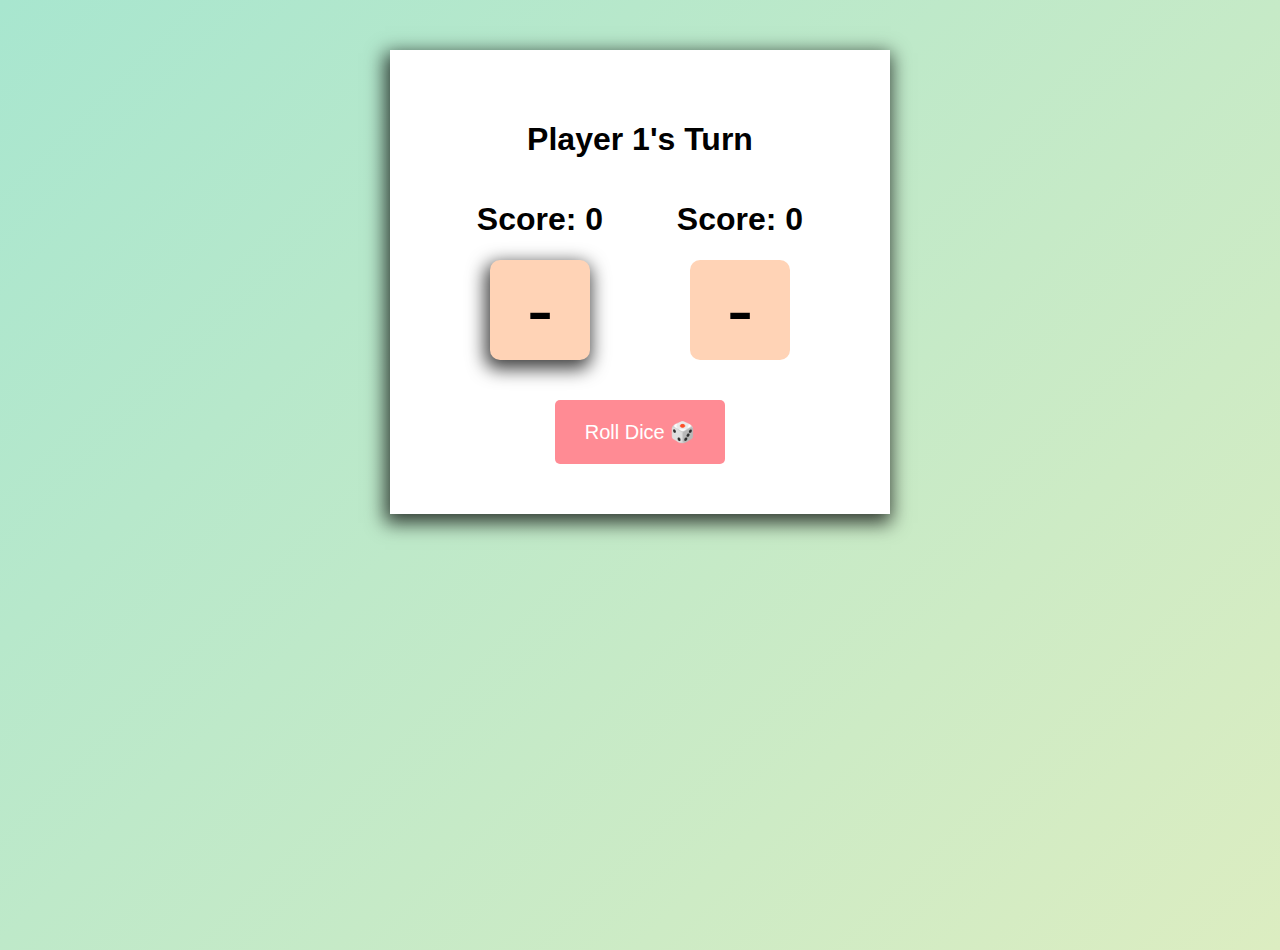
<file: scrimba/dice_game/index.html>
<!-- scrimba 
      - Frontend Developer Career Path
      - CSS & JavaScript Fundamentals
      - Build a dice game -->

<!DOCTYPE html>
<html lang="en">
  <head>
    <meta charset="UTF-8" />
    <meta http-equiv="X-UA-Compatible" content="IE=edge" />
    <meta name="viewport" content="width=device-width, initial-scale=1.0" />
    <title>Dice Game</title>
    <link rel="stylesheet" href="index.css" />
  </head>
  <body>
    <div class="container">
      <h1 id="message">Player 1's Turn</h1>
      <div class="players">
        <div id="player1">
          <h1>
            Score:
            <span id="player1Scoreboard">0</span>
          </h1>
          <div id="player1Dice" class="dice active">-</div>
        </div>
        <div id="player2">
          <h1>
            Score:
            <span id="player2Scoreboard">0</span>
          </h1>
          <div id="player2Dice" class="dice">-</div>
        </div>
      </div>

      <button id="rollBtn">Roll Dice 🎲</button>
      <button id="resetBtn">Reset Game 🔁</button>
    </div>
    <script src="index.js"></script>
  </body>
</html>
</file>
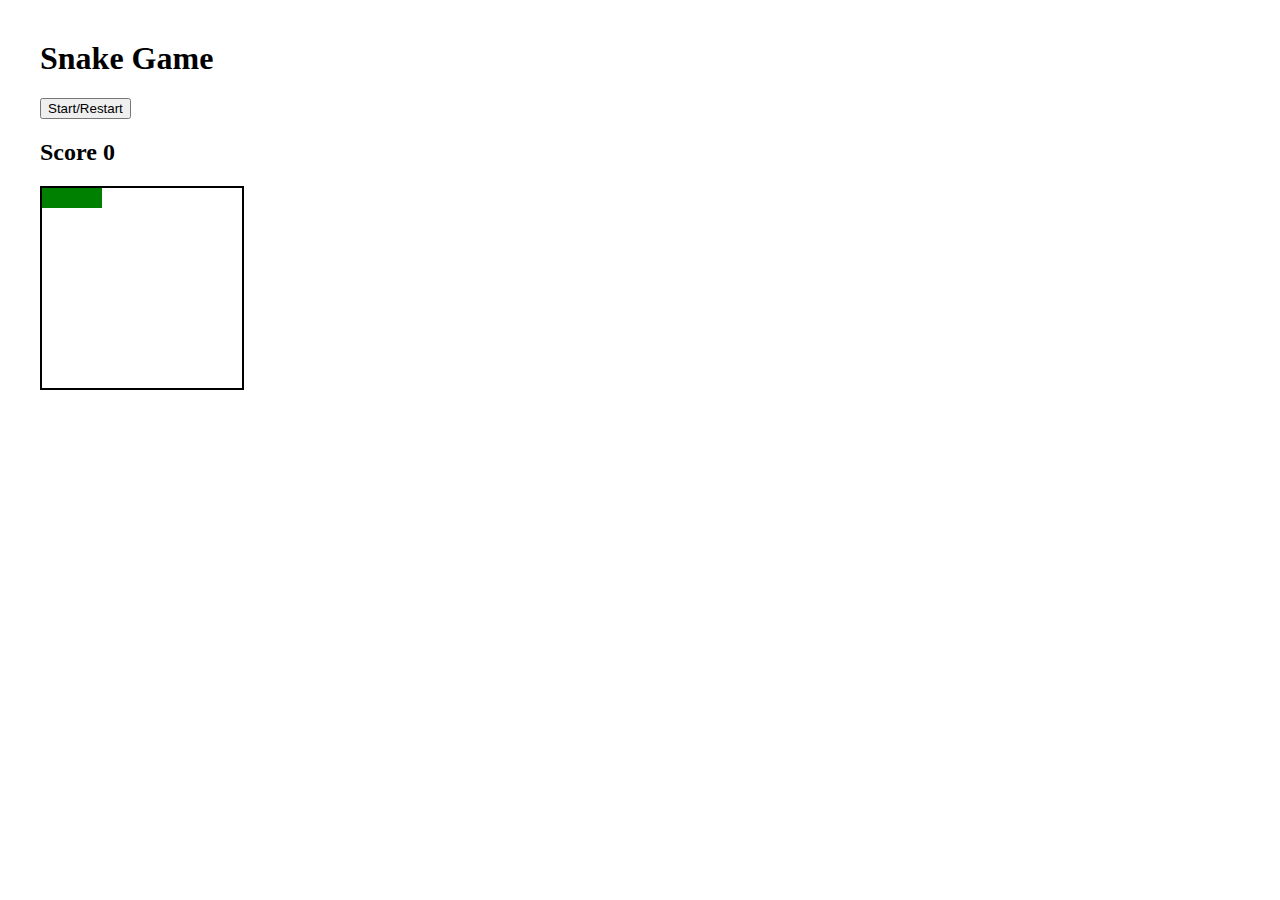
<file: scrimba/snake_game/index.html>
<html>
  <head>
    <link rel="stylesheet" href="index.css" />
    <link
      rel="stylesheet"
      href="https://cdnjs.cloudflare.com/ajax/libs/font-awesome/5.14.0/css/all.min.css"
      integrity="sha512-1PKOgIY59xJ8Co8+NE6FZ+LOAZKjy+KY8iq0G4B3CyeY6wYHN3yt9PW0XpSriVlkMXe40PTKnXrLnZ9+fkDaog=="
      crossorigin="anonymous"
    />
    <title>Snake Game</title>
  </head>
  <body>
    <h1>Snake Game</h1>
    <button id="start">Start/Restart</button>
    <h2>Score <span id="score">0</span></h2>
    <div class="grid"></div>
    <script src="index.js"></script>
  </body>
</html>
</file>
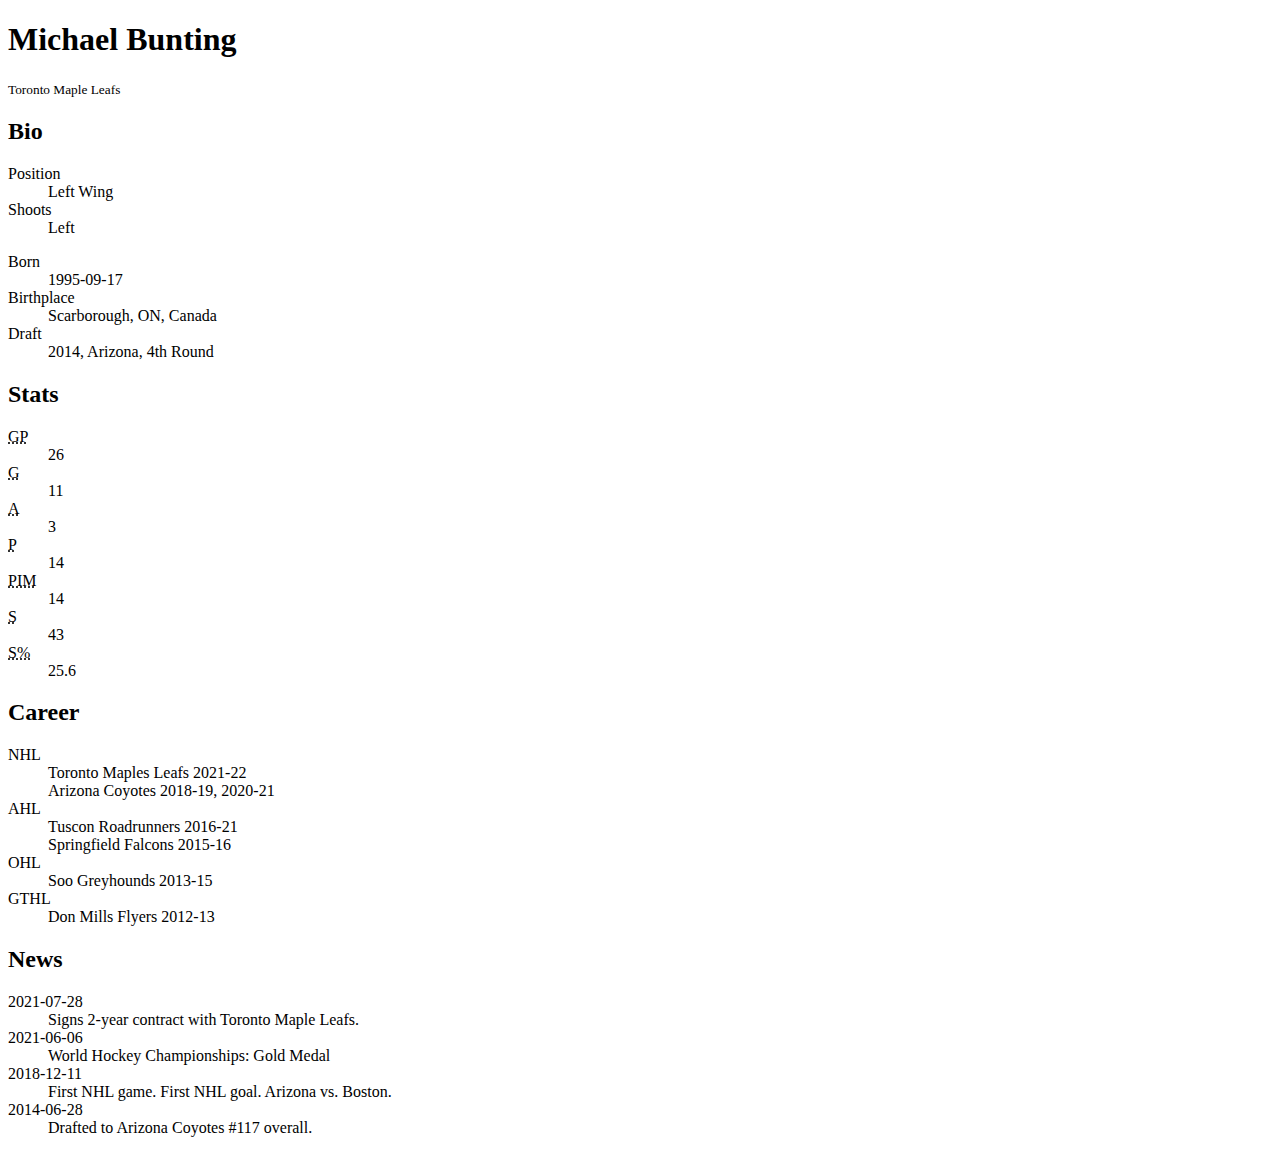
<file: nhl_player_card/bunting.html>
<!DOCTYPE html>
<html lang="en">
  <head>
    <meta charset="UTF-8" />
    <meta http-equiv="X-UA-Compatible" content="IE=edge" />
    <meta name="viewport" content="width=device-width, initial-scale=1.0" />
    <title>Michael Bunting - Toronto Maple Leafs</title>
    <meta
      name="Description"
      content="Michael Bunting, Toronto Maple Leafs, NHL: bio, stats, career, teams, news"
    />
    <link href="" rel="stylesheet">
  </head>
  <body>
    <main>
      <h1>Michael Bunting</h1>
      <small>Toronto Maple Leafs</small>
      <h2>Bio</h2>
      <dl class="bio top">
        <div>
          <dt>Position</dt>
          <dd>Left Wing</dd>
        </div>
        <div>
          <dt>Shoots</dt>
          <dd>Left</dd>
        </div>
      </dl>
      <dl class="bio bottom">
        <div>
          <dt>Born</dt>
          <dd>1995-09-17</dd>
        </div>
        <div>
          <dt>Birthplace</dt>
          <dd>Scarborough, ON, Canada</dd>
        </div>
        <div>
          <dt>Draft</dt>
          <dd>2014, Arizona, 4th Round</dd>
        </div>
      </dl>
      <h2>Stats</h2>
      <dl class="stats">
        <div>
          <dt><abbr title="Games Played">GP</abbr></dt>
          <dd>26</dd>
        </div>
        <div>
          <dt><abbr title="Goals">G</abbr></dt>
          <dd>11</dd>
        </div>
        <div>
          <dt><abbr title="Assists">A</abbr></dt>
          <dd>3</dd>
        </div>
        <div>
          <dt><abbr title="Points">P</abbr></dt>
          <dd>14</dd>
        </div>
        <div>
          <dt><abbr title="Penalties in Minutes">PIM</abbr></dt>
          <dd>14</dd>
        </div>
        <div>
          <dt><abbr title="Shots on Goal">S</abbr></dt>
          <dd>43</dd>
        </div>
        <div>
          <dt><abbr title="Shooting Percentage">S%</abbr></dt>
          <dd>25.6</dd>
        </div>
      </dl>
      <h2>Career</h2>
      <dl class="career">
        <dt>NHL</dt>
        <dd>Toronto Maples Leafs 2021-22</dd>
        <dd>Arizona Coyotes 2018-19, 2020-21</dd>
        <dt>AHL</dt>
        <dd>Tuscon Roadrunners 2016-21</dd>
        <dd>Springfield Falcons 2015-16</dd>
        <dt>OHL</dt>
        <dd>Soo Greyhounds 2013-15</dd>
        <dt>GTHL</dt>
        <dd>Don Mills Flyers 2012-13</dd>
    </dl>
    <h2>News</h2>
    <dl class="news">
        <dt>2021-07-28</dt>
        <dd>Signs 2-year contract with Toronto Maple Leafs.</dd>
        <dt>2021-06-06</dt>
        <dd>World Hockey Championships: Gold Medal</dd>
        <dt>2018-12-11</dt>
        <dd>First NHL game. First NHL goal. Arizona vs. Boston.</dd>
        <dt>2014-06-28</dt>
        <dd>Drafted to Arizona Coyotes #117 overall.</dd>
    </main>
  </body>
</html>
</file>
<file: scrimba/dice_game/index.css>
/* scrimba 
     - Frontend Developer Career Path
     - CSS & JavaScript Fundamentals
     - Build a dice game */

html,
body {
  --color-1: #a8e6cf;
  --color-2: #dcedc1;
  --color-3: #ffd3b6;
  --color-4: #ffaaa5;
  --color-5: #ff8b94;
  margin: 0;
  padding: 0;
}

body {
  padding-top: 50px;
  background-image: linear-gradient(135deg, var(--color-1), var(--color-2));
  font-family: 'Roboto', sans-serif;
  height: 100vh;
  color: black;
}

.container {
  width: 400px;
  text-align: center;
  margin: 0 auto;
  background-color: white;
  box-shadow: -2px 6px 18px 3px rgba(0, 0, 0, 0.75);
  padding: 50px;
}

.players {
  width: 100%;
  display: flex;
  justify-content: space-around;
}

.dice {
  border-radius: 10px;
  width: 100px;
  height: 100px;
  background-color: var(--color-3);
  margin: 0 auto;
  font-size: 80px;
  display: flex;
  align-items: center;
  justify-content: center;
}

button {
  color: #fff;
  padding: 20px 30px;
  font-size: 20px;
  margin-top: 40px;
  border: none;
  border-radius: 5px;
  cursor: pointer;
}

#rollBtn {
  background-color: var(--color-5);
}

#resetBtn {
  background-color: var(--color-4);
}

button:focus {
  outline: none;
}

#resetBtn {
  display: none;
}

.active {
  box-shadow: -2px 6px 18px 3px rgba(0, 0, 0, 0.75);
}
</file>
<file: scrimba/snake_game/index.css>
html,
body {
  margin: 10;
  padding: 10;
}

.grid {
  display: flex;
  flex-wrap: wrap;
  width: 200px;
  height: 200px;
  border: solid 2px black;
}

.square {
  width: 20px;
  height: 20px;
}

.snake {
  background-color: green;
}

.apple {
  color: red;
}
</file>
